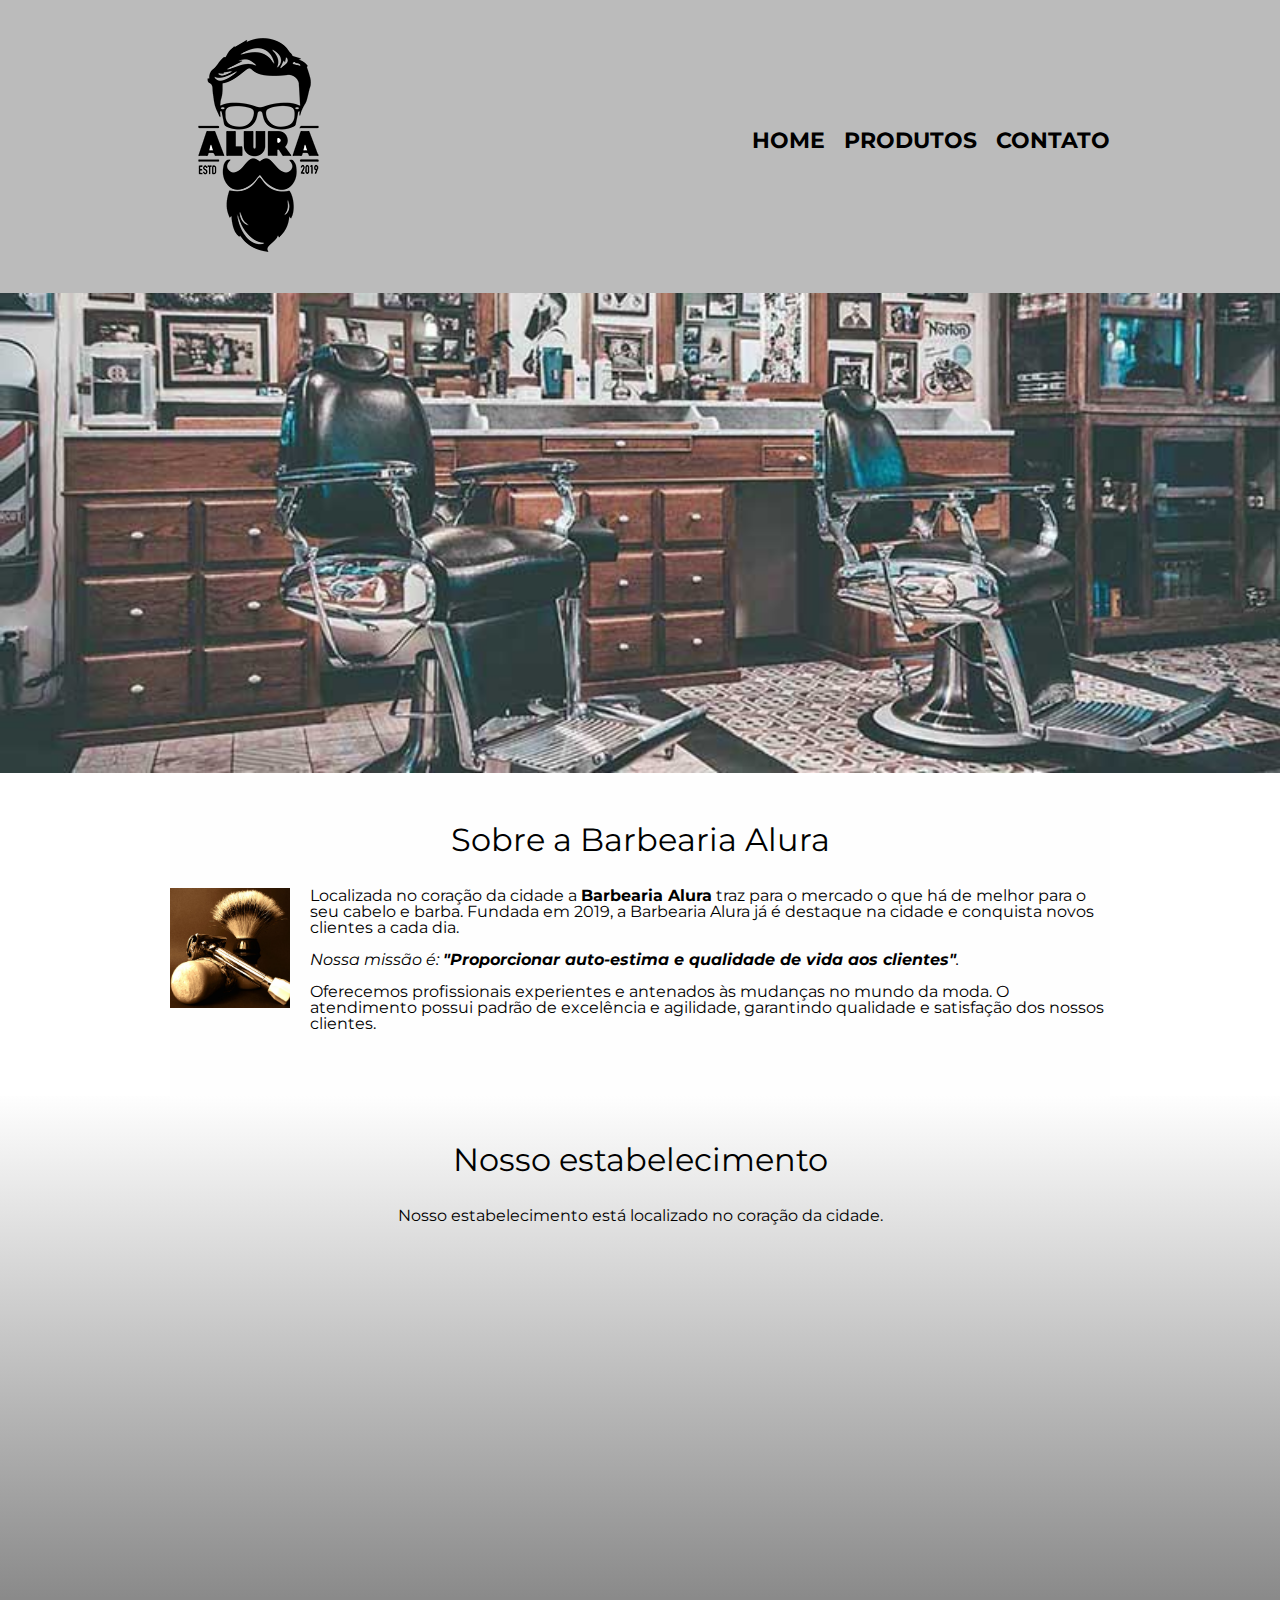
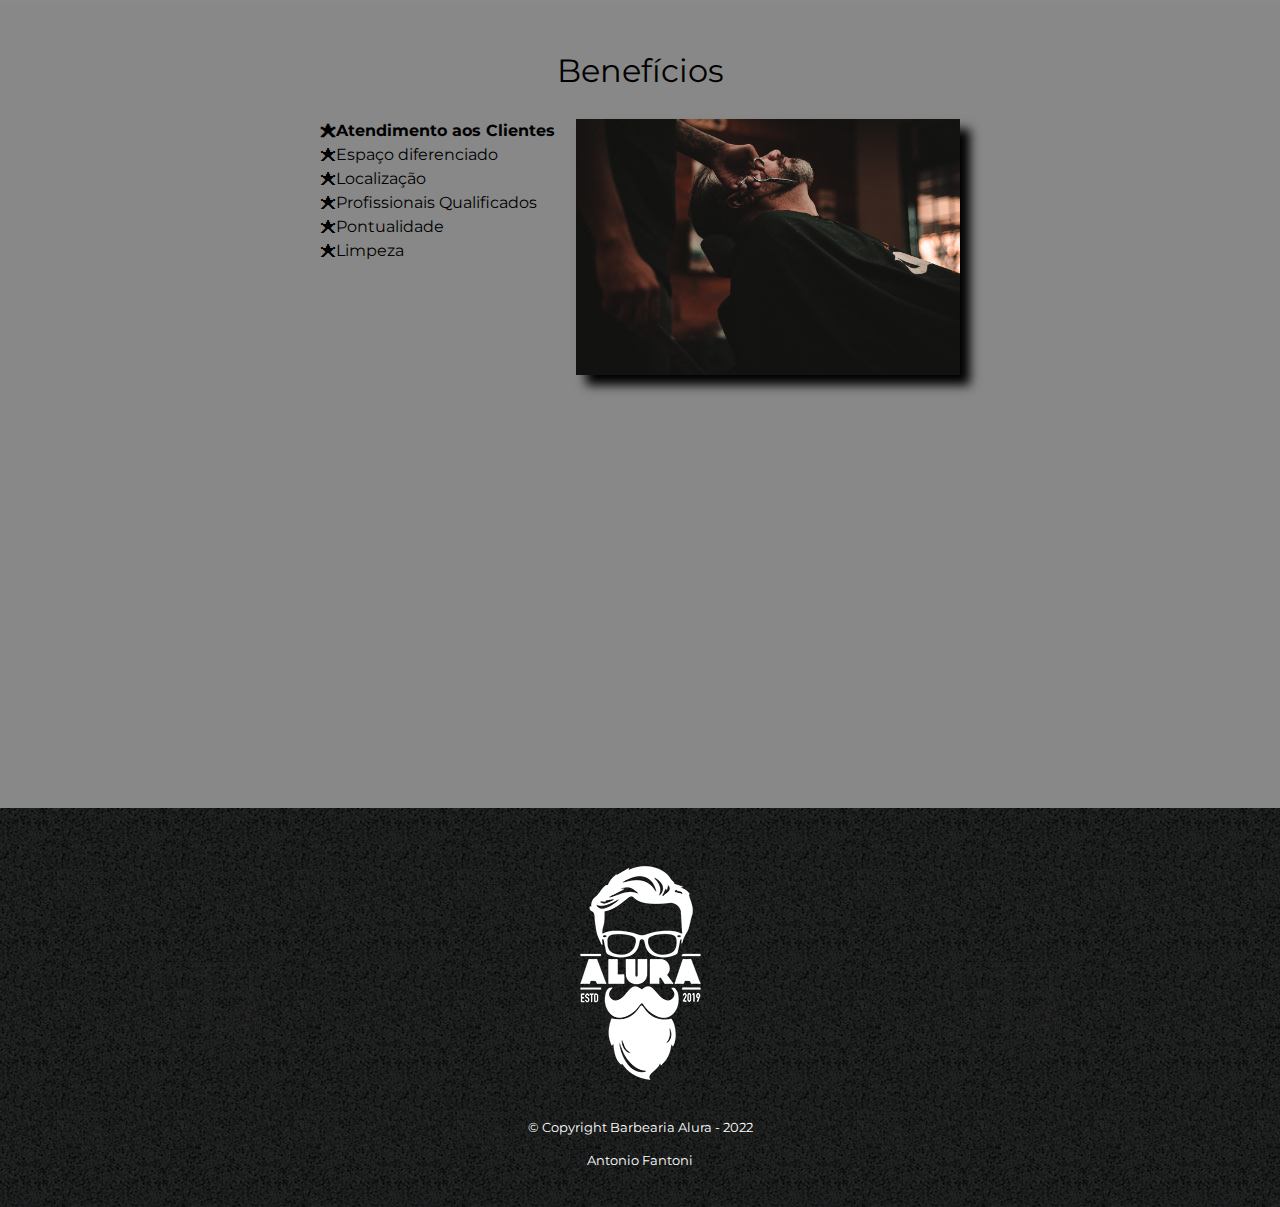
<file: barbeariaAlura/index.html>
<!DOCTYPE html>
<html lang="pt-br">

<head>
    <meta charset="UTF-8">
    <meta name="viewport" content="width=device-width">
    <title>Barbearia Alura</title>

    <link rel="stylesheet" href="reset.css">
    <link rel="stylesheet" href="style.css">
    <link href="https://fonts.googleapis.com/css?family=Montserrat&display=swap" rel="stylesheet">
</head>

<body>
    <header>
        <div class="caixa">
            <h1><img src="logo.png"></h1>

            <nav>
                <ul>
                    <li><a href="index.html">Home</a></li>
                    <li><a href="produtos.html">Produtos</a></li>
                    <li><a href="contato.html">Contato</a></li>
                </ul>
            </nav>
        </div>
    </header>

    <img class="banner" src="banner.jpg">

    <main>
        <section class="principal">
            <h2 class="titulo-principal">Sobre a Barbearia Alura</h2>

            <img class="utensilios" src="utensilios.jpg" alt="Utensilios de um barbeiro.">

            <p>Localizada no coração da cidade a <strong>Barbearia Alura</strong> traz para o mercado o que há de melhor para o seu cabelo e barba. Fundada em 2019, a Barbearia Alura já é destaque na cidade e conquista novos clientes a cada dia.</p>

            <p id="missao"><em>Nossa missão é: <strong>"Proporcionar auto-estima e qualidade de vida aos clientes"</strong>.</em></p>

            <p>Oferecemos profissionais experientes e antenados às mudanças no mundo da moda. O atendimento possui padrão de excelência e agilidade, garantindo qualidade e satisfação dos nossos clientes.</p>
        </section>

        <section class="mapa">
            <h3 class="titulo-principal">Nosso estabelecimento</h3>
            <p>Nosso estabelecimento está localizado no coração da cidade.</p>

            <div class="mapa-conteudo">
                <iframe src="https://www.google.com/maps/embed?pb=!1m18!1m12!1m3!1d3656.4483278365396!2d-46.63466568562861!3d-23.588249068469487!2m3!1f0!2f0!3f0!3m2!1i1024!2i768!4f13.1!3m3!1m2!1s0x94ce5a2b2ed7f3a1%3A0xab35da2f5ca62674!2sCaelum!5e0!3m2!1spt-BR!2sbr!4v1568814489656!5m2!1spt-BR!2sbr"
                    width="100%" height="300" frameborder="0" style="border:0;" allowfullscreen=""></iframe>
            </div>
        </section>

        <section class="beneficios">
            <h3 class="titulo-principal">Benefícios</h3>

            <div class="conteudo-beneficios">
                <ul class="lista-beneficios">
                    <li class="itens">Atendimento aos Clientes</li>
                    <li class="itens">Espaço diferenciado</li>
                    <li class="itens">Localização</li>
                    <li class="itens">Profissionais Qualificados</li>
                    <li class="itens">Pontualidade</li>
                    <li class="itens">Limpeza</li>
                </ul><img src="beneficios.jpg" class="imagem-beneficios">
            </div>

            <div class="video">
                <iframe width="100%" height="315" src="https://www.youtube.com/embed/wcVVXUV0YUY" frameborder="0" allow="accelerometer; autoplay; encrypted-media; gyroscope; picture-in-picture" allowfullscreen></iframe>
            </div>
        </section>
    </main>

    <footer>
        <img src="logo-branco.png">
        <p class="copyright">&copy; Copyright Barbearia Alura - 2022</p>
        <p class="copyright">Antonio Fantoni</p>
    </footer>
</body>

</html>
</file>
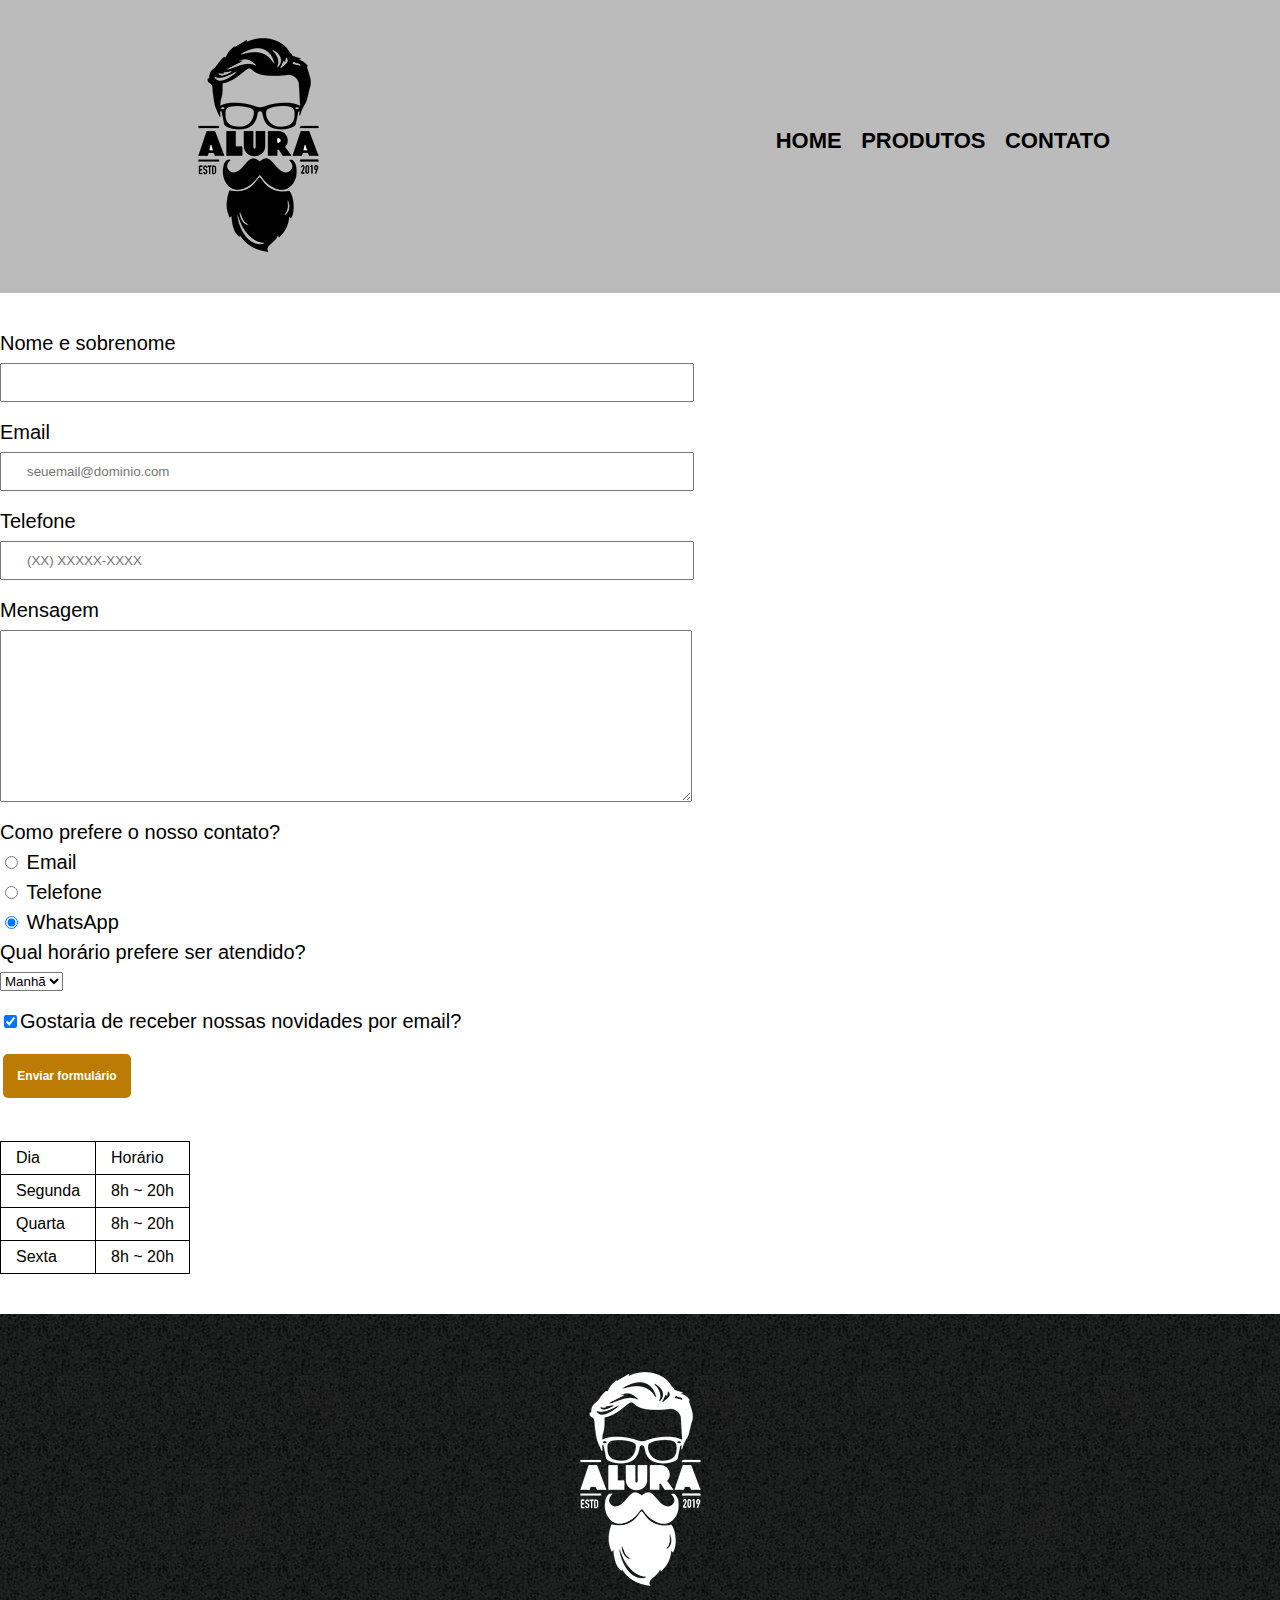
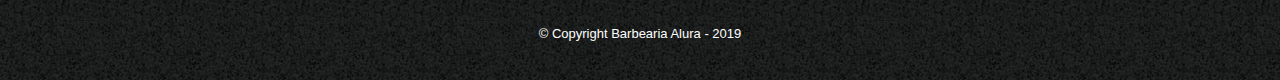
<file: barbeariaAlura/contato.html>
<!DOCTYPE html>
<html>
	<head>
		<meta charset="UTF-8">
		<title>Contato - Barbearia Alura</title>

		<link rel="stylesheet" href="reset.css">
		<link rel="stylesheet" href="style.css">
	</head>
	<body>
		<header>
			<div class="caixa">
				<h1><img src="logo.png" alt="Logo da Barbearia Alura"></h1>

				<nav>
					<ul>
						<li><a href="index.html">Home</a></li>
						<li><a href="produtos.html">Produtos</a></li>
						<li><a href="contato.html">Contato</a></li>
					</ul>
				</nav>
			</div>
		</header>

		<main>
			<form>
				<label for="nomesobrenome">Nome e sobrenome</label>
				<input type="text" id="nomesobrenome" class="input-padrao" required>

				<label for="email">Email</label>
				<input type="email" id="email" class="input-padrao" required placeholder="seuemail@dominio.com">

				<label for="telefone">Telefone</label>
				<input type="tel" id="telefone" class="input-padrao" required placeholder="(XX) XXXXX-XXXX">

				<label for="mensagem">Mensagem</label>
				<textarea cols="70" rows="10" id="mensagem" class="input-padrao" required></textarea>

				<fieldset>
					<legend>Como prefere o nosso contato?</legend>
					<label for="radio-email"><input type="radio" name="contato" value="email" id="radio-email"> Email</label>
					
					<label for="radio-telefone"><input type="radio" name="contato" value="telefone" id="radio-telefone"> Telefone</label>
					
					<label for="radio-whatsapp"><input type="radio" name="contato" value="whatsapp" id="radio-whatsapp" checked> WhatsApp</label>
				</fieldset>

				<fieldset>
					<legend>Qual horário prefere ser atendido?</legend>
					<select>
						<option>Manhã</option>
						<option>Tarde</option>
						<option>Noite</option>
					</select>
				</fieldset>

				<label class="checkbox"><input type="checkbox" checked>Gostaria de receber nossas novidades por email?</label>

				<input type="submit" value="Enviar formulário" class="enviar">
			</form>

			<table>
				<tr>
					<td>Dia</td>
					<td>Horário</td>
				</tr>
				<tr>
					<td>Segunda</td>
					<td>8h ~ 20h</td>
				</tr>
				<tr>
					<td>Quarta</td>
					<td>8h ~ 20h</td>
				</tr>
				<tr>
					<td>Sexta</td>
					<td>8h ~ 20h</td>
				</tr>
			</table>
		</main>

		<footer>
			<img src="logo-branco.png" alt="Logo da Barbearia Alura">
			<p class="copyright">&copy; Copyright Barbearia Alura - 2019</p>
		</footer>
	</body>
</html>
</file>
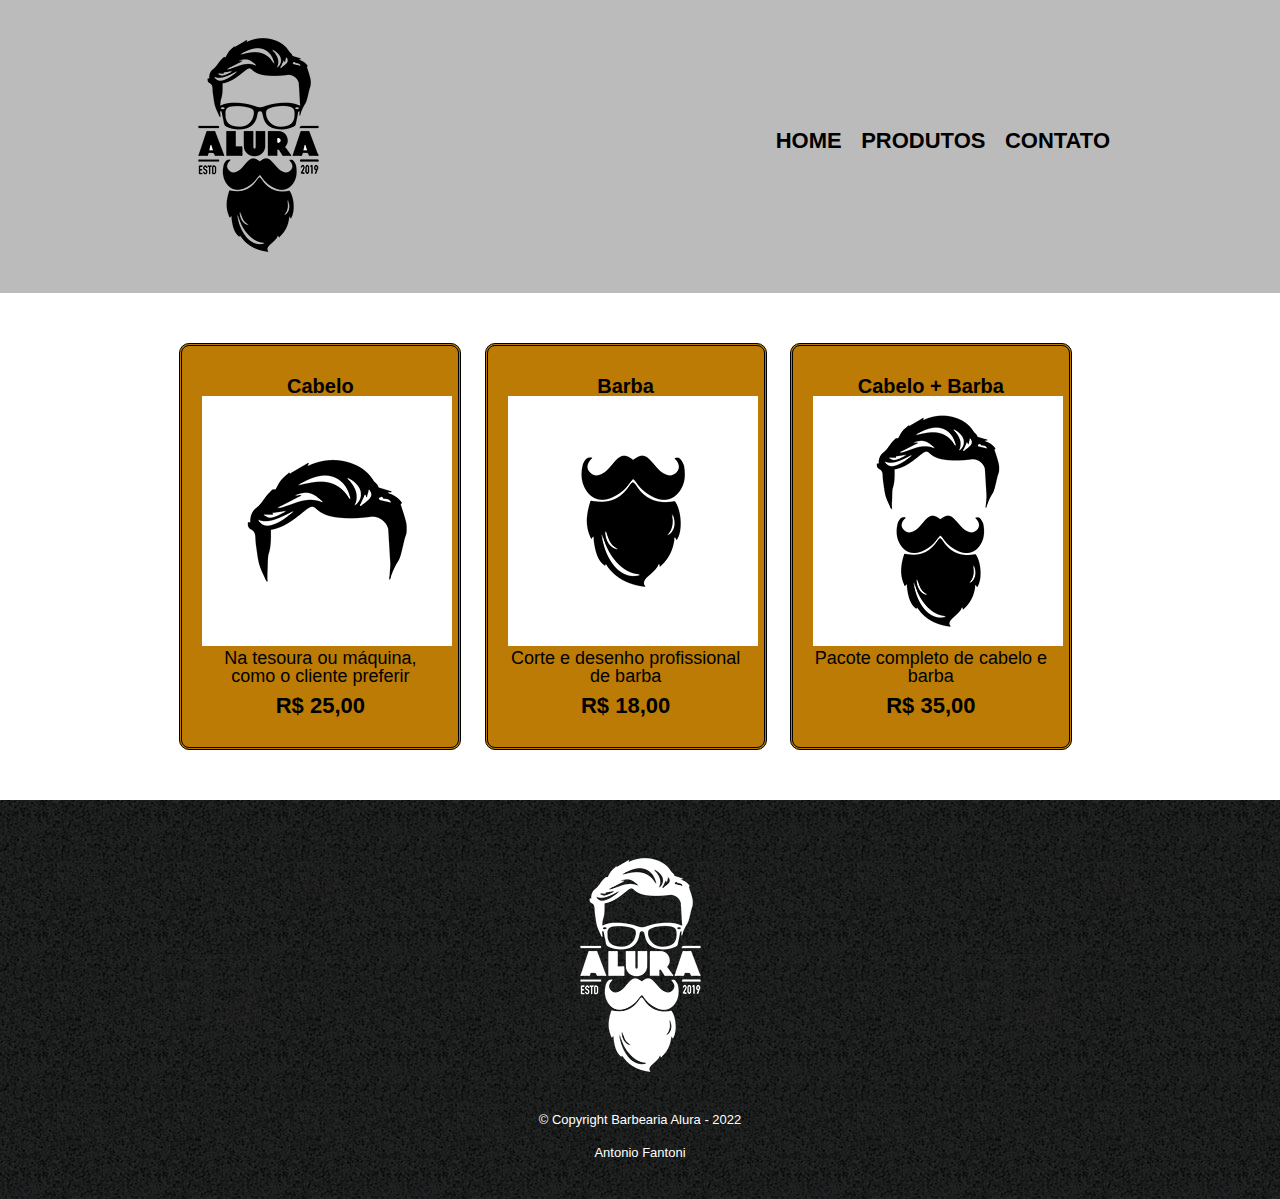
<file: barbeariaAlura/produtos.html>
<!DOCTYPE html>
<html>

<head>
    <meta charset="UTF-8">
    <title>Produtos - Barbearia Alura</title>

    <link rel="stylesheet" href="reset.css">
    <link rel="stylesheet" href="style.css">
</head>

<body>
    <header>
        <div class="caixa">
            <h1><img src="logo.png"></h1>

            <nav>
                <ul>
                    <li><a href="index.html">Home</a></li>
                    <li><a href="produtos.html">Produtos</a></li>
                    <li><a href="contato.html">Contato</a></li>
                </ul>
            </nav>
        </div>
    </header>

    <main>
        <ul class="produtos">
            <li>
                <h2>Cabelo</h2>
                <img src="cabelo.jpg">
                <p class="produto-descricao">Na tesoura ou máquina, como o cliente preferir</p>
                <p class="produto-preco">R$ 25,00</p>
            </li>
            <li>
                <h2>Barba</h2>
                <img src="barba.jpg">
                <p class="produto-descricao">Corte e desenho profissional de barba</p>
                <p class="produto-preco">R$ 18,00</p>
            </li>
            <li>
                <h2>Cabelo + Barba</h2>
                <img src="cabelo+barba.jpg">
                <p class="produto-descricao">Pacote completo de cabelo e barba</p>
                <p class="produto-preco">R$ 35,00</p>
            </li>
        </ul>
    </main>

    <footer>
        <img src="logo-branco.png">
        <p class="copyright">&copy; Copyright Barbearia Alura - 2022</p>
        <p class="copyright">Antonio Fantoni</p>
    </footer>
</body>

</html>
</file>
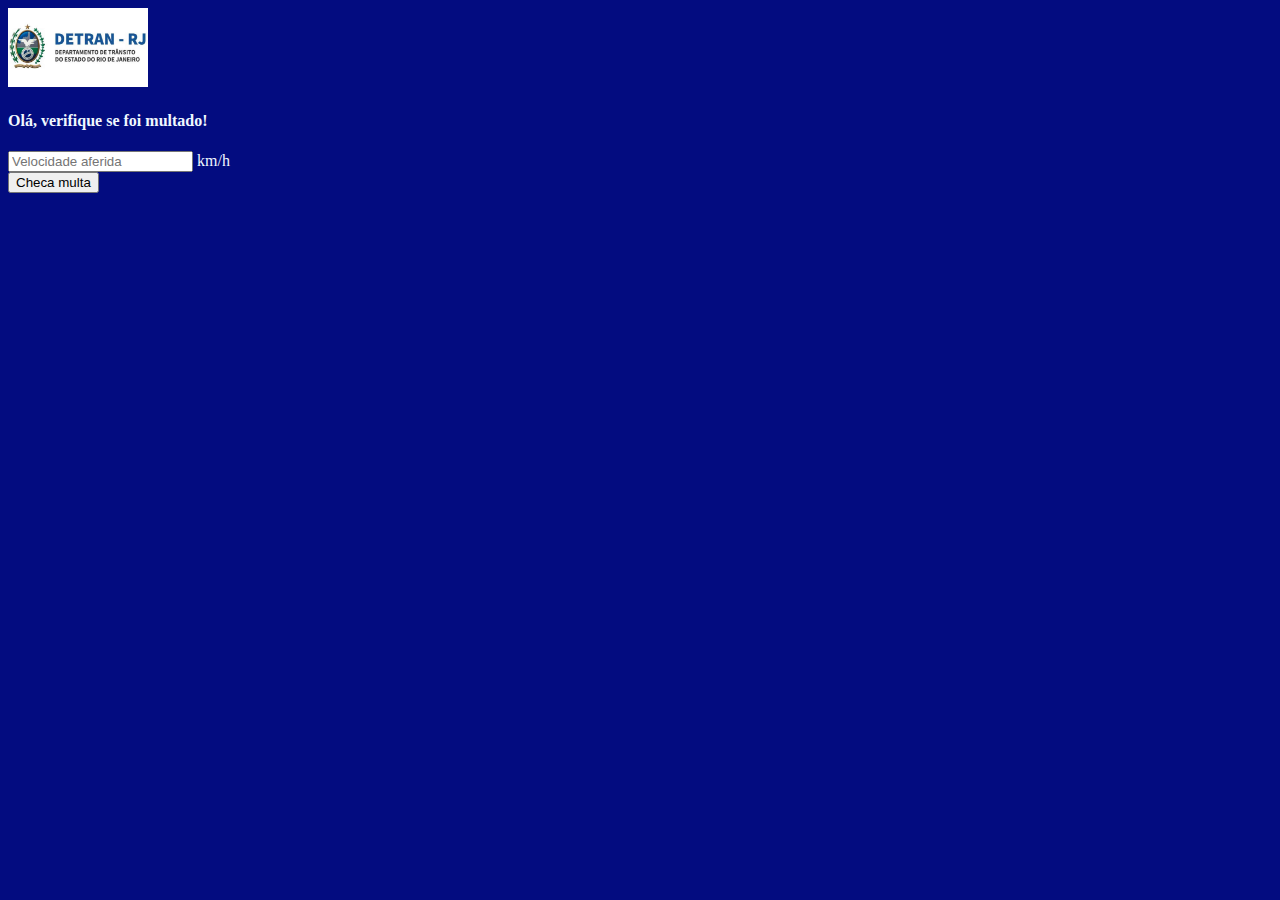
<file: checaMultasDetran/multas.html>
<!DOCTYPE html>
<html lang="pt-br">

<head>
    <meta charset="UTF-8">
    <meta http-equiv="X-UA-Compatible" content="IE=edge">
    <meta name="viewport" content="width=device-width, initial-scale=1.0">
    <title>Detran - Checa multas</title>
</head>

<body style="background-color: rgb(3, 12, 128); color: aliceblue;">
    <img src="detran-rj-original.jpg" width="140px">
    <h4 style="color: aliceblue;"> Olá, verifique se foi multado!</h4>

    <input type="text" id="valor" name="name" placeholder="Velocidade aferida"> km/h<br>

    <input type="submit" onclick="capturar()" value="Checa multa">
    <p id="valorDigitado"></p>

    <script>
        function capturar() {
            let velocidade = Number(document.getElementById('valor').value);

            if (velocidade >= 85) {
                document.getElementById('valorDigitado').innerHTML = `${velocidade} km/h. Velocidade acima do permitido. Multado!`;
            } else {
                document.getElementById('valorDigitado').innerHTML = `${velocidade} km/h. Velocidade permitida!'`;
            }
        }
    </script>
</body>

</html>
</file>
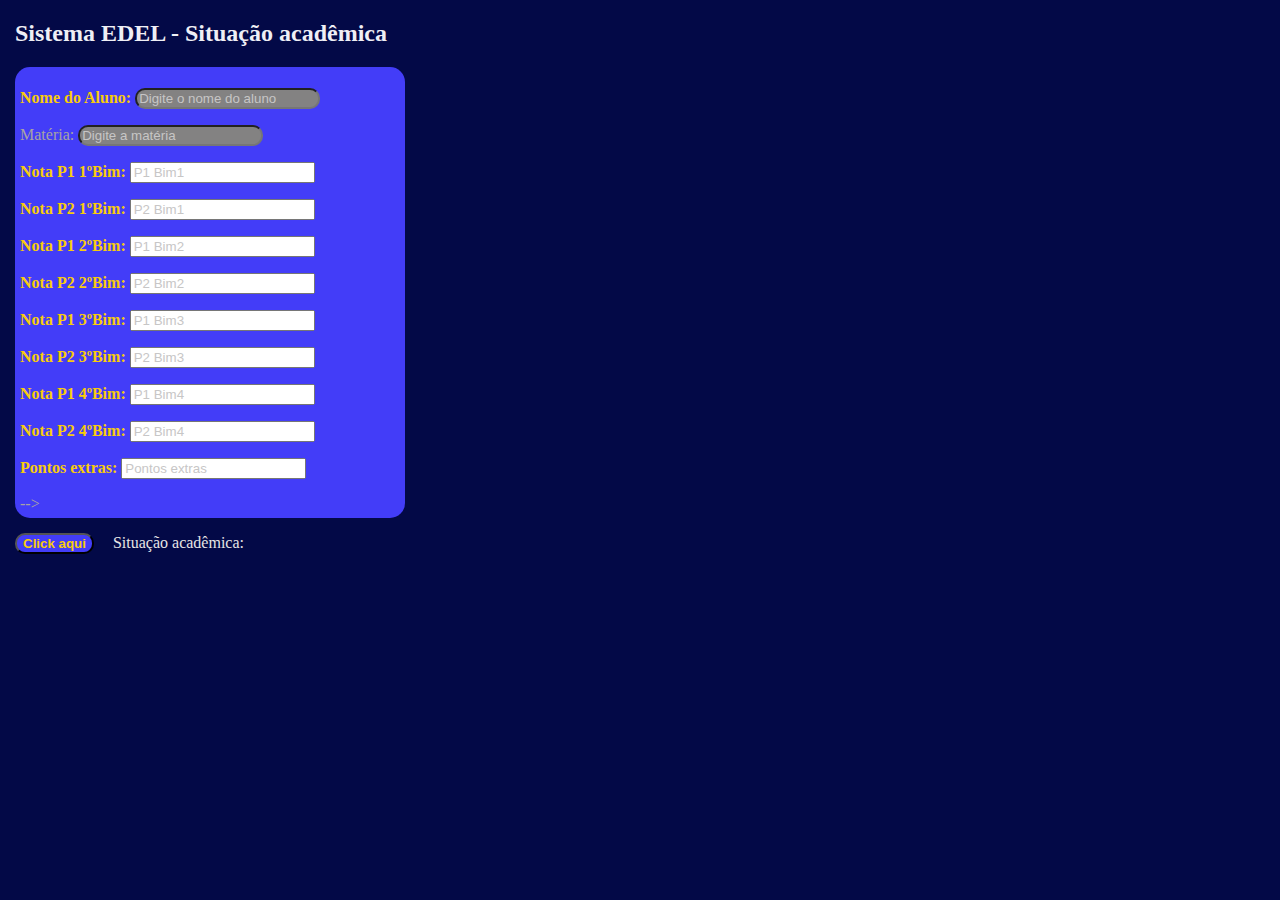
<file: portalAluno/2-portalAluno.html>
<!DOCTYPE html>
    <html lang="pt-br">
    <head>
    <meta charset="UTF-8">
    <meta http-equiv="X-UA-Compatible" content="IE=edge">
    <meta name="viewport" content="width=device-width, initial-scale=1.0">
    <link rel="stylesheet" href="portalAluno.css">
    <title>JavaScript</title>
    
    

<h2 id="titulo">Sistema EDEL - Situação acadêmica</h2>
<div class="inputs">
    <p id="alunoinput">Nome do Aluno:  <input type="text" id="nome" placeholder="Digite o nome do aluno"></p>
    <p id="materia">Matéria:  <input type="text" id="nome" placeholder="Digite a matéria"></p>
    <p class="notainput">Nota P1 1ºBim:  <input type="number" id="notaP1-1Bim" placeholder="P1 Bim1"></p>
    <p class="notainput">Nota P2 1ºBim:  <input type="number" id="notaP2-1Bim" placeholder="P2 Bim1"></p>
    <p class="notainput">Nota P1 2ºBim:  <input type="number" id="notaP1-2Bim" placeholder="P1 Bim2"></p>
    <p class="notainput">Nota P2 2ºBim:  <input type="number" id="notaP2-2Bim" placeholder="P2 Bim2"></p>
    <p class="notainput">Nota P1 3ºBim:  <input type="number" id="notaP1-3Bim" placeholder="P1 Bim3"></p>
    <p class="notainput">Nota P2 3ºBim:  <input type="number" id="notaP2-3Bim" placeholder="P2 Bim3"></p>
    <p class="notainput">Nota P1 4ºBim:  <input type="number" id="notaP1-4Bim" placeholder="P1 Bim4"></p>
    <p class="notainput">Nota P2 4ºBim:  <input type="number" id="notaP2-4Bim" placeholder="P2 Bim4"></p>
    <p class="notainput">Pontos extras:  <input type="number" id="pontosextras" placeholder="Pontos extras"></p>-->


</div>

    <button onclick="calculodenotas()" class="button">Click aqui</button>
    
    <a id="situacao">Situação acadêmica: </a>
    <a id="resultado"></a>
    

</head>
<body>

    <script src="portalAluno.js"></script>
</body>
</html>
</file>
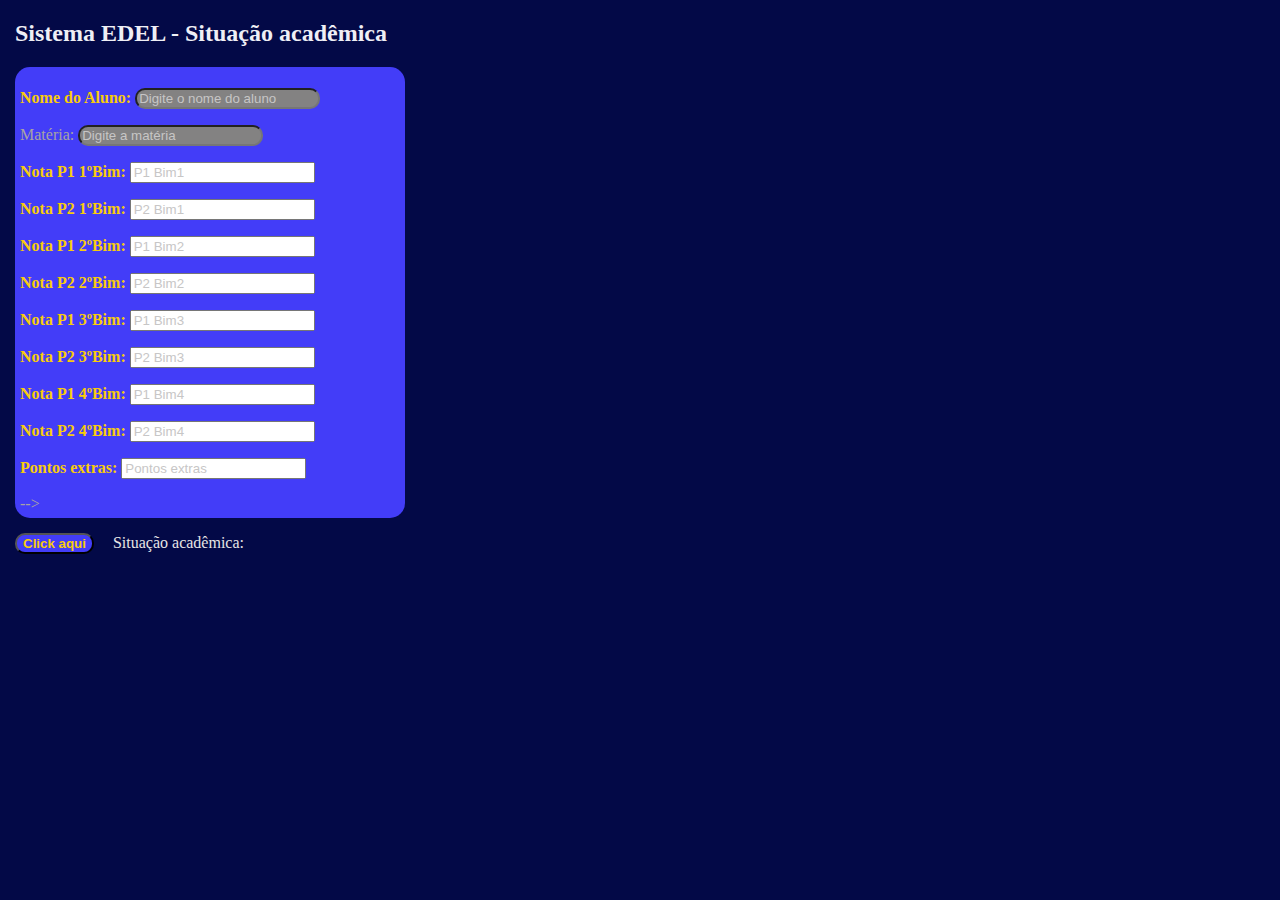
<file: portalAluno/portalAluno.html>
<!DOCTYPE html>
    <html lang="pt-br">
    <head>
    <meta charset="UTF-8">
    <meta http-equiv="X-UA-Compatible" content="IE=edge">
    <meta name="viewport" content="width=device-width, initial-scale=1.0">
    <link rel="stylesheet" href="portalAluno.css">
    <title>Portal Aluno</title>
    
    

<h2 id="titulo">Sistema EDEL - Situação acadêmica</h2>
<div class="inputs">
    <p id="alunoinput">Nome do Aluno:  <input type="text" id="nome" placeholder="Digite o nome do aluno"></p>
    <p id="materia">Matéria:  <input type="text" id="nome" placeholder="Digite a matéria"></p>
    <p class="notainput">Nota P1 1ºBim:  <input type="number" id="notaP1-1Bim" placeholder="P1 Bim1"></p>
    <p class="notainput">Nota P2 1ºBim:  <input type="number" id="notaP2-1Bim" placeholder="P2 Bim1"></p>
    <p class="notainput">Nota P1 2ºBim:  <input type="number" id="notaP1-2Bim" placeholder="P1 Bim2"></p>
    <p class="notainput">Nota P2 2ºBim:  <input type="number" id="notaP2-2Bim" placeholder="P2 Bim2"></p>
    <p class="notainput">Nota P1 3ºBim:  <input type="number" id="notaP1-3Bim" placeholder="P1 Bim3"></p>
    <p class="notainput">Nota P2 3ºBim:  <input type="number" id="notaP2-3Bim" placeholder="P2 Bim3"></p>
    <p class="notainput">Nota P1 4ºBim:  <input type="number" id="notaP1-4Bim" placeholder="P1 Bim4"></p>
    <p class="notainput">Nota P2 4ºBim:  <input type="number" id="notaP2-4Bim" placeholder="P2 Bim4"></p>
    <p class="notainput">Pontos extras:  <input type="number" id="pontosextras" placeholder="Pontos extras"></p>-->


</div>

    <button onclick="calculodenotas()" class="button">Click aqui</button>
    
    <a id="situacao">Situação acadêmica: </a>
    <a id="resultado"></a>
    

</head>
<body>

    <script src="portalAluno.js"></script>
</body>
</html>
</file>
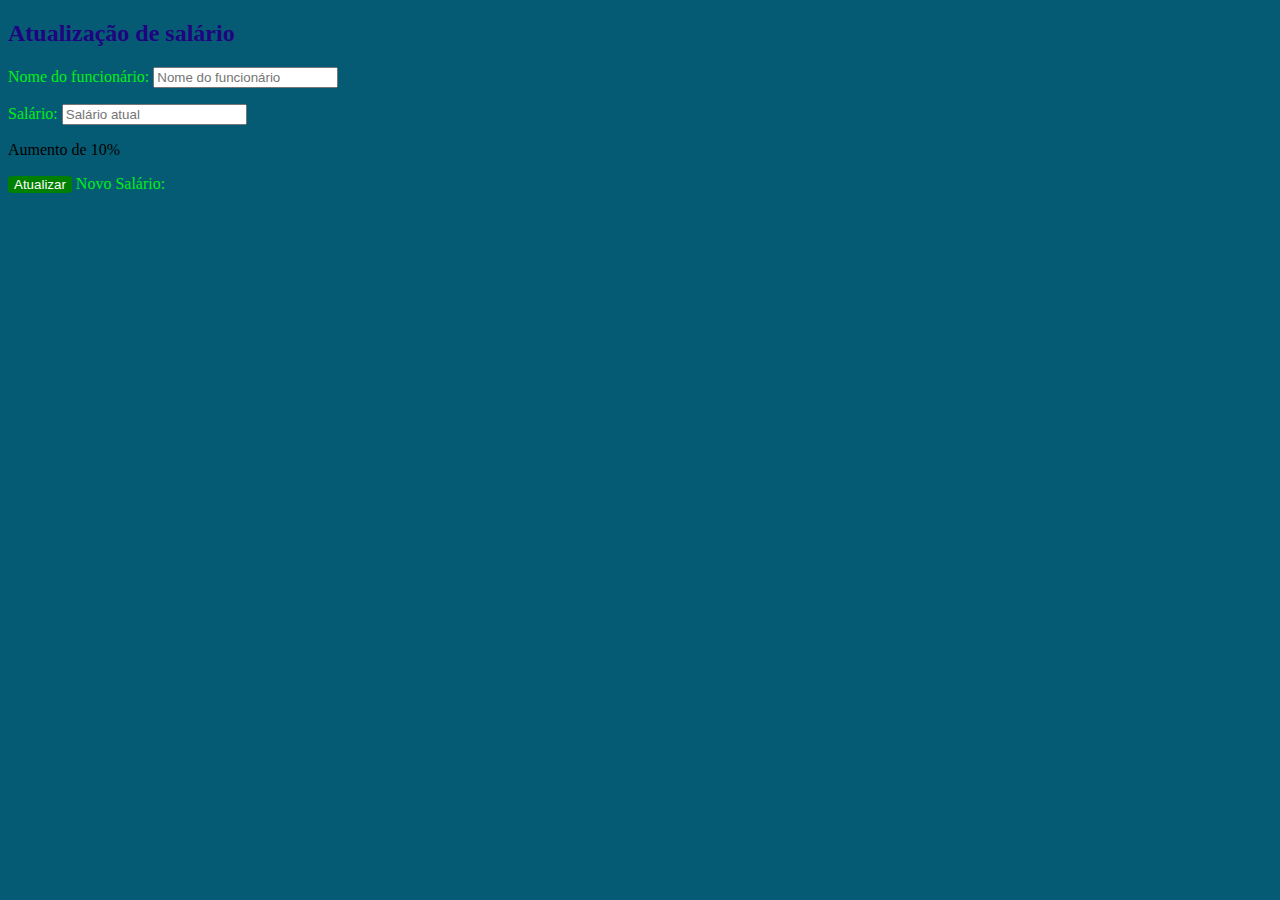
<file: salarioAtualizado/salarioatualizado.html>
<!DOCTYPE html>
<html lang="pt-br">

<head>
    <meta charset="UTF-8">
    <meta http-equiv="X-UA-Compatible" content="IE=edge">
    <meta name="viewport" content="width=device-width, initial-scale=1.0">
    <title>Salário Atualizado</title>
    <link rel="stylesheet" href="style.css">
</head>

<body>

    <section class="container">
        <h2>Atualização de salário</h2>


        <form action="" id="formulario" method="post">
            <p>
                <label for="input-label" id="label-nome">Nome do funcionário:</label>
                <input type="text" id="nome" placeholder="Nome do funcionário">
            </p>
            <p>
                <label for="label-sal" id="label-sal">Salário:</label>
                <input type="number" id="salario" placeholder="Salário atual">
            </p>
            <p>Aumento de 10%</p>

            <input id="botao" type="submit" onclick="atualizaSal()" value="Atualizar">

            <label for="resultado" id="novosal">Novo Salário:</label>
            <a id="resultado"></a>

        </form>
    </section>

    <script>
        //capturar evento de submit do formulário
        const form = document.querySelector('#formulario')
        form.addEventListener('submit', function (event) { //se utiliza evento para parar o envio do formulário
            event.preventDefault();
        });

        function atualizaSal() {
            const salario = Number(document.getElementById('salario').value);
            const novoSalario = salario * 1.10;
            document.getElementById('resultado').innerHTML = novoSalario.toFixed(2);
        }
    </script>

</body>

</html>
</file>
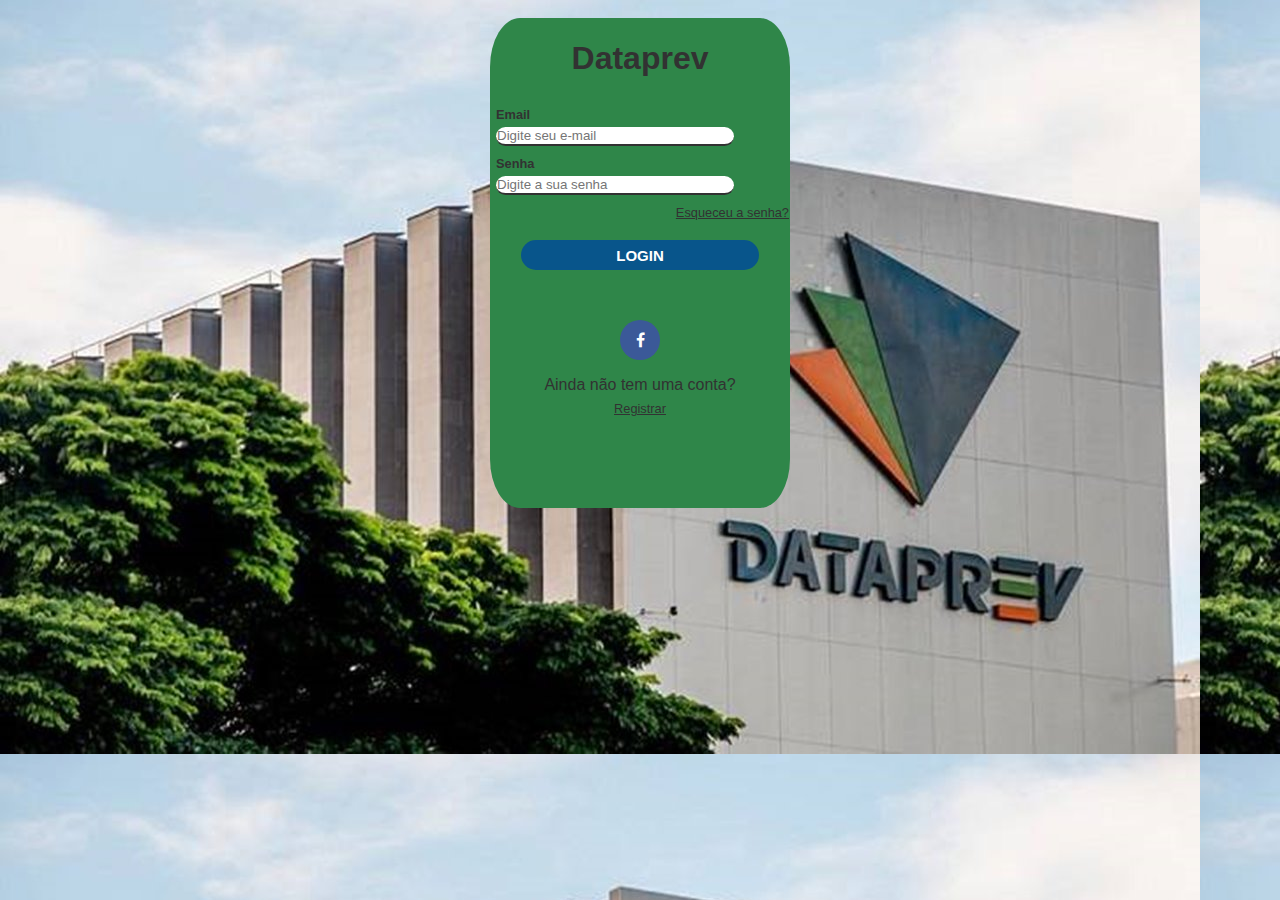
<file: telaDeLogin/tela-de-login.html>
<!DOCTYPE html>
<html lang="pt-br">

<head>
    <meta charset="UTF-8">
    <meta http-equiv="X-UA-Compatible" content="IE=edge">
    <meta name="viewport" content="width=device-width, initial-scale=1.0">
    <link rel="stylesheet" href="tela-de-login.css">
    <link rel="stylesheet" href="https://stackpath.bootstrapcdn.com/font-awesome/4.7.0/css/font-awesome.min.css">
    <title>tela-de-login</title>
</head>

<body>
    <!--ÁREA DE LOGIN E CADASTRO-->
    <div id="login-container">
        <h1>Dataprev</h1>
        <form>
            <label for="email">Email</label>
            <input type="email" name="email" id="email" placeholder="Digite seu e-mail" autocomplete="off">
            <label for="password">Senha</label>
            <input type="password" name="password" id="password" placeholder="Digite a sua senha">
            <a href="#" id="forgot-pass">Esqueceu a senha?</a>
            <div class="botao"><input type="submit" value="Login"></div>

        </form>

        <div id="social-container">
            <i class="fa fa-facebook-f"></i>

        </div>
        <div id="register-container">
            <p>Ainda não tem uma conta?</p>
            <a href="#">Registrar</a>
        </div>
    </div>
</body>
</file>
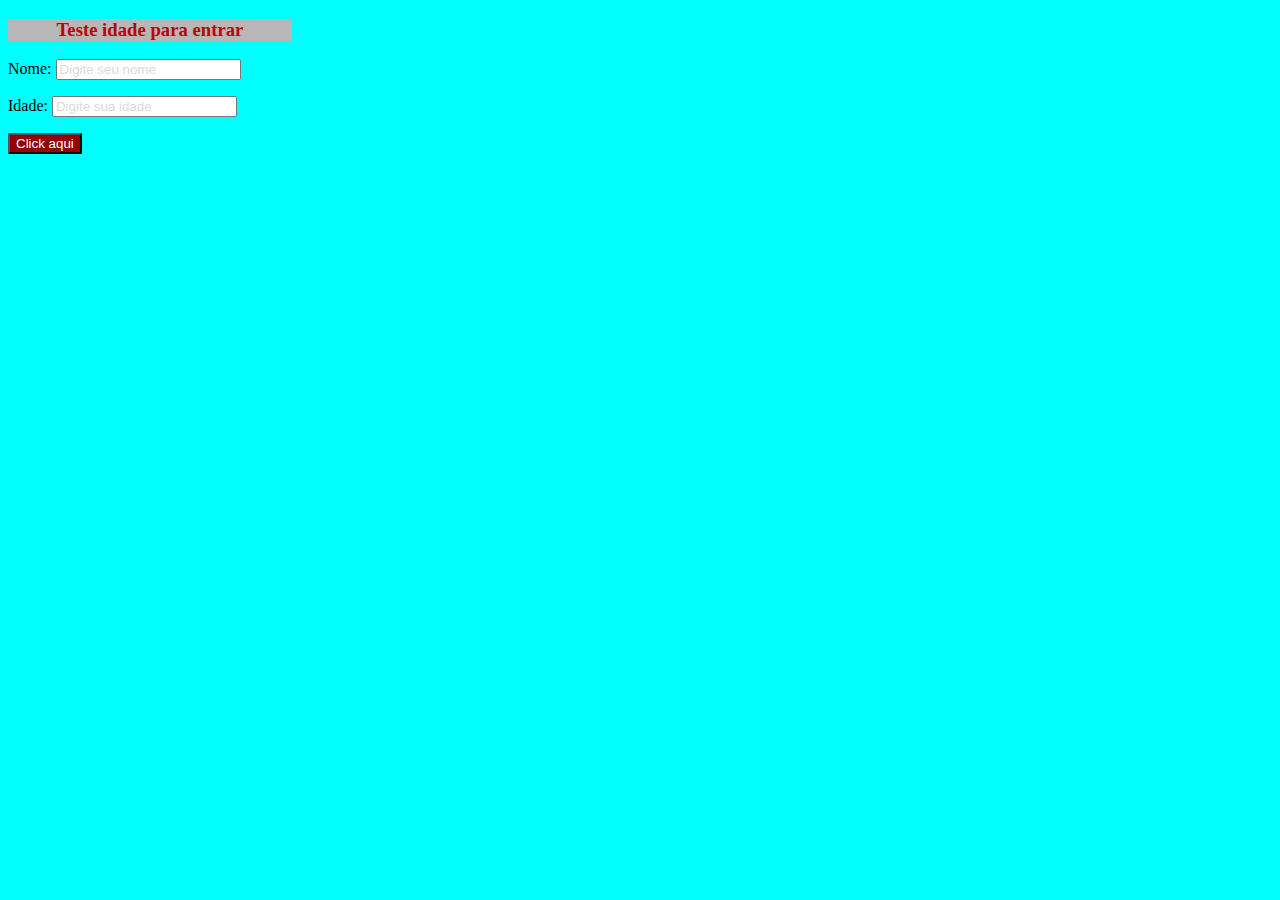
<file: testaMaiorIdade/testaMaiorIdade.html>
<!DOCTYPE html>
<html lang="pt-br">
<head>
    <meta charset="UTF-8">
    <meta http-equiv="X-UA-Compatible" content="IE=edge">
    <meta name="viewport" content="width=device-width, initial-scale=1.0">
    <link rel="stylesheet" href="style.css">
    <title>Testa Idade para entrada</title>
</head>
<body style="background-color: aqua;">
<div style="background-color: rgb(184, 182, 182); width: 284px; text-align: center;">
<h3 style="color: rgb(187, 4, 4);">Teste idade para entrar</h3>
</div>

<label for="nome">Nome: </label>
<input type="text" id="nome" placeholder="Digite seu nome" required></p>
<label for="idade">Idade: </label>
<input type="number" id="idade" placeholder="Digite sua idade" required></p>

<button onclick="maioroumenor()" class="button" style="color: white; background-color:rgb(148, 3, 3);">Click aqui</button>


<a id="resultado"></a>

<script src="script.js"></script>
</body>
</html>
</file>
<file: barbeariaAlura/style.css>
body {
    font-family: 'Montserrat', sans-serif;
}

header {
    background: #BBBBBB;
    padding: 20px 0;
}

.caixa {
    position: relative;
    width: 940px;
    margin: 0 auto;
}

nav {
    position: absolute;
    top: 110px;
    right: 0;
}

nav li {
    display: inline;
    margin: 0 0 0 15px;
}

nav a {
    text-transform: uppercase;
    color: #000000;
    font-weight: bold;
    font-size: 22px;
    text-decoration: none;
}

nav a:hover {
    color: rgb(187, 123, 4);
    text-decoration: underline;
}

.produtos {
    width: 940px;
    margin: 0 auto;
    padding: 50px 0;
}

.produtos li {
    display: inline-block;
    text-align: center;
    width: 30%;
    vertical-align: top;
    margin: 0 1.0%;
    padding: 30px 20px;
    box-sizing: border-box;
    border: 3px double #000000;
    border-radius: 10px;
    background-color: rgb(187, 123, 4);
    ;
}

.produtos li:hover {
    border-color: rgb(231, 31, 5);
    ;
}

.produtos li:active {
    border-color: rgb(41, 27, 235);
}

.produtos li:hover h2 {
    font-size: 30px;
}

.produtos h2 {
    font-size: 20px;
    font-weight: bold;
}

.produto-descricao {
    font-size: 18px;
}

.produto-preco {
    font-size: 22px;
    font-weight: bold;
    margin-top: 10px;
}

footer {
    text-align: center;
    background: url("bg.jpg");
    padding: 40px 0;
}

.copyright {
    color: #FFFFFF;
    font-size: 13px;
    margin: 20px 0 0;
}

form {
    margin: 40px 0;
}

form label,
form legend {
    display: block;
    font-size: 20px;
    margin: 0 0 10px;
}

.input-padrao {
    display: block;
    margin: 0 0 20px;
    padding: 10px 25px;
    width: 50%;
}

.checkbox {
    margin: 20px 0;
}

.enviar {
    width: 10%;
    padding: 15px 0;
    background: rgb(187, 123, 4);
    color: white;
    font-weight: bold;
    font-size: 12px;
    border: none;
    border-radius: 5px;
    transition: 1s all;
    cursor: pointer;
    margin: 3px;
}

.enviar:hover {
    background: rgb(187, 123, 4);
    ;
    transform: scale(1.2);
}

table {
    margin: 20px 0 40px;
}

thead {
    background: #555555;
    color: white;
    font-weight: bold;
}

td,
th {
    border: 1px solid #000000;
    padding: 8px 15px;
}


/* css da página inicial */

.banner {
    width: 100%;
}

.titulo-principal {
    text-align: center;
    font-size: 2em;
    margin: 0 0 1em;
    clear: left;
}

.principal {
    padding: 3em 0;
    background: #FEFEFE;
    width: 940px;
    margin: 0 auto;
}

.principal p {
    margin: 0 0 1em;
}

.principal strong {
    font-weight: bold;
}

.principal em {
    font-style: italic;
}

.utensilios {
    width: 120px;
    float: left;
    margin: 0 20px 20px 0;
}

.mapa {
    padding: 3em 0;
    background: linear-gradient(#FEFEFE, #888888);
}

.mapa-conteudo {
    width: 940px;
    margin: 0 auto;
}

.mapa p {
    margin: 0 0 2em;
    text-align: center;
}

.beneficios {
    padding: 3em 0;
    background: #888888;
}

.conteudo-beneficios {
    width: 640px;
    margin: 0 auto;
}

.lista-beneficios {
    width: 40%;
    display: inline-block;
    vertical-align: top;
}

.itens {
    line-height: 1.5;
}

.itens:first-child {
    font-weight: bold;
}

.itens:before {
    content: "🟊";
}

.imagem-beneficios {
    width: 60%;
    opacity: 1;
    transition: 400ms;
    box-shadow: 10px 10px 10px 0 #000000;
}

.imagem-beneficios:hover {
    opacity: 0.3;
}

.video {
    width: 560px;
    margin: 2em auto;
}

@media screen and (max-width: 480px) {
    .caixa,
    .principal,
    .conteudo-beneficios,
    .mapa-conteudo,
    .video {
        width: auto;
    }
    h1 {
        text-align: center;
    }
    nav {
        position: static;
    }
    .lista-beneficios,
    .imagem-beneficios {
        width: 100%;
    }
}
</file>
<file: portalAluno/portalAluno.css>
body {
    background-color: rgb(3, 9, 71);
    margin-left: 5px;
}

#titulo {
    color: rgb(239, 239, 245);
    margin-left: 10px;
}


.inputs {
border-radius: 5px;
background-color: rgb(67, 61, 248);
margin-left: 10px;
padding: 5px;
width: 380px;
text-align: left;
color: rgb(167, 163, 163);
border-radius: 15px;
margin-bottom: 15px;

}

#nome,#nota1,#nota2 {
    color: rgb(5, 5, 5);
    background-color: rgb(131, 130, 130);
    border-radius: 10px;
    
}

#nota1, #nota2 {
    font-size: 15px;
    width: 60px ;
}
::placeholder {
color: rgb(199, 198, 198);
}

#alunoinput{
    color: rgb(248, 204, 10);
    font-weight: bold;
}

.notainput {
    color: rgb(248, 204, 10);
    font-weight: bold;
}

#situacao {
    margin-left: 15px;
    color:rgb(231, 229, 229);
}

.button {
    border-radius: 10px;
    background-color: rgb(67, 61, 248);
    color: rgb(248, 204, 10);
    font-weight: bold;
    margin-left: 10px;
}

#resultado {
    color: rgb(223, 8, 8);
}
</file>
<file: salarioAtualizado/style.css>
body {
    background-color: rgb(4, 91, 115);
}

h2 {
color: rgb(32, 3, 129);  

}

#label-nome, #label-sal, #novosal{

color: rgb(2, 239, 22);
}

#botao {
    border-radius: 10%;
    border: none;
    color: white;
    background-color: green;
}
</file>
<file: telaDeLogin/tela-de-login.css>
* {
            margin: 0x;
            padding: 0px;
            box-sizing: border-box;
            font-family: Helvetica;
            color: #323232;
            border: none;
        }
        
        body {
            background-image: url(fachada-dataprev.jpg);
        }
        
        textarea:focus,
        input:focus {
            outline: none;
        }
        
        a,
        label {
            font-size: .8rem;
        }
        
        a:hover {
            color: #08558B;
        }
        /*CONTAINER LOGIN*/
        
        #login-container {
            background-color: rgb(47, 134, 73);
            width: 300px;
            height: 490px;
            margin-left: auto;
            margin-right: auto;
            padding: 1px;
            margin-top: 2vh;
            border-radius: 10%;
            text-align: center;
        }
        
        form {
            margin-top: 30px;
            margin-bottom: 40px;
        }
        
        label,
        input {
            display: block;
            width: 80%;
            text-align: left;
            border-radius: 10px;
            margin: 5px;
        }
        
        label {
            font-weight: bold;
        }
        
        input {
            border-bottom: 2px solid #323232;
            padding: 1px;
            margin-bottom: 10px;
        }
        
        input:focus {
            border-bottom: 2px solid #098be7;
        }
        
        #forgot-pass {
            text-align: right;
            display: block;
        }
        
        input[type="submit"] {
            text-align: center;
            text-transform: uppercase;
            font-weight: bold;
            border: none;
            height: 30px;
            margin-top: 20px;
            border-radius: 20px;
            color: #FFF;
            background-color: #08558b;
            cursor: pointer;
            font-size: 15px;
        }
        
        input[type="submit"]:hover {
            background-color: #021929;
            transition: 0.5s;
        }
        /*REDES SOCIAIS*/
        
        #social-container,
        #social-container p {
            margin-bottom: 5px;
        }
        
        #social-container i {
            height: 40px;
            width: 40px;
            background-color: #3b5998;
            border-radius: 50%;
            line-height: 40px;
            color: white;
            margin: 0 1px;
            cursor: pointer;
        }
        /*REGISTRAR*/
        
        #register-container p {
            margin-bottom: 5px;
        }
        
        #login-container .botao {
            justify-content: center;
            align-items: center;
            display: flex;
        }
</file>
<file: testaMaiorIdade/style.css>
::placeholder {
    color: rgb(219, 217, 217)
}

#resultado {
    background-color: rgb(9, 6, 216);
    border: 5px;
    color: white;
}
</file>
